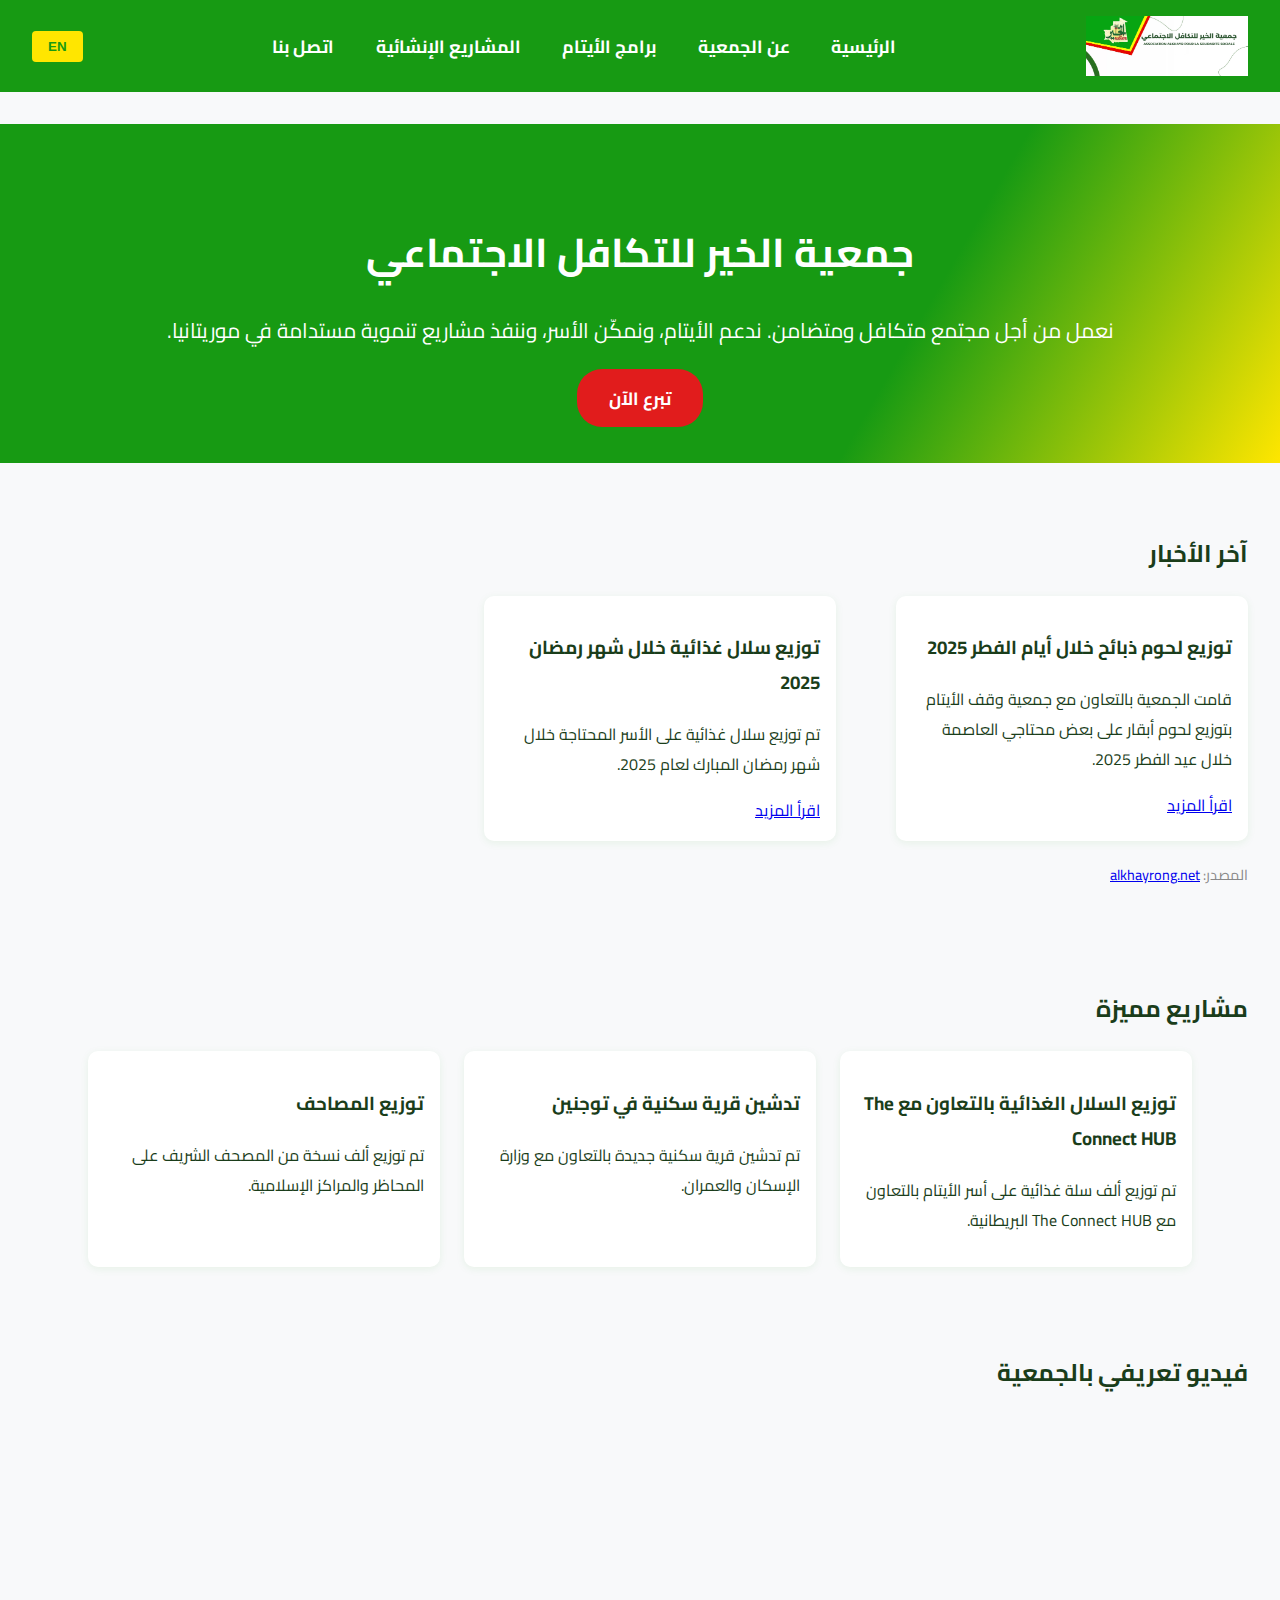
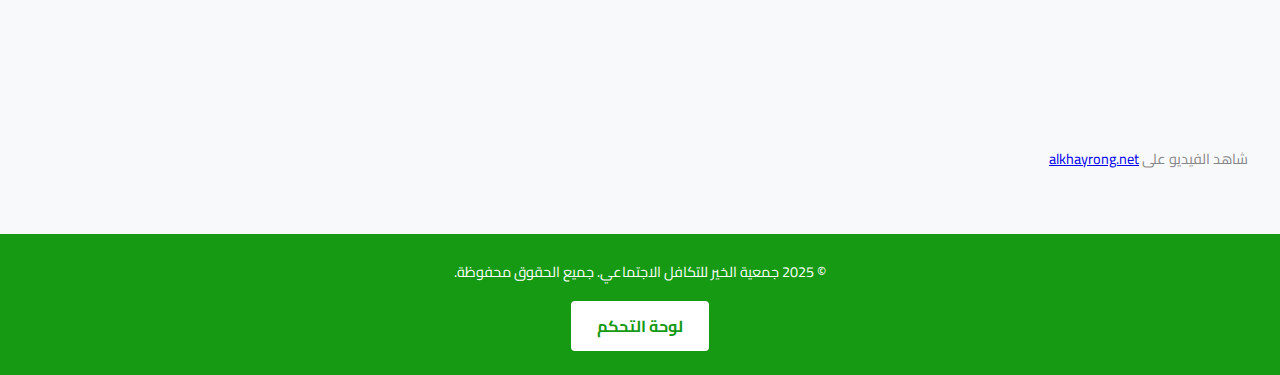
<file: index.html>
<!DOCTYPE html>
<html lang="ar" dir="rtl">
<head>
  <meta charset="UTF-8">
  <meta name="viewport" content="width=device-width, initial-scale=1.0">
  <title>جمعية الخير للتكافل الاجتماعي</title>
  <link rel="stylesheet" href="assets/css/style.css">
  <link href="https://fonts.googleapis.com/css2?family=Cairo:wght@400;700&display=swap" rel="stylesheet">
</head>
<body>
  <header>
    <nav class="navbar">
      <img src="الشعار.jpg" alt="شعار الجمعية" class="logo">
      <ul class="nav-links">
        <li><a href="index.html">الرئيسية</a></li>
        <li><a href="about.html">عن الجمعية</a></li>
        <li><a href="orphans.html">برامج الأيتام</a></li>
        <li><a href="projects.html">المشاريع الإنشائية</a></li>
        <li><a href="contact.html">اتصل بنا</a></li>
      </ul>
      <div class="nav-buttons">
        <button class="lang-switch" onclick="switchLang()">EN</button>
      </div>
    </nav>
  </header>
  <main>
    <section class="hero">
      <div class="hero-content">
        <h1>جمعية الخير للتكافل الاجتماعي</h1>
        <p>نعمل من أجل مجتمع متكافل ومتضامن. ندعم الأيتام، ونمكّن الأسر، وننفذ مشاريع تنموية مستدامة في موريتانيا.</p>
        <a href="#donate" class="cta-btn">تبرع الآن</a>
      </div>
    </section>
    <section class="news" id="news">
      <h2>آخر الأخبار</h2>
      <div class="news-list" id="newsList">
        <!-- News items will be loaded dynamically -->
      </div>
      <p style="font-size:0.9em; color:#888;">المصدر: <a href="https://alkhayrong.net/" target="_blank">alkhayrong.net</a></p>
    </section>
    <section class="projects" id="projects">
      <h2>مشاريع مميزة</h2>
      <div class="projects-list">
        <div>
          <h3>توزيع السلال الغذائية بالتعاون مع The Connect HUB</h3>
          <p>تم توزيع ألف سلة غذائية على أسر الأيتام بالتعاون مع The Connect HUB البريطانية.</p>
        </div>
        <div>
          <h3>تدشين قرية سكنية في توجنين</h3>
          <p>تم تدشين قرية سكنية جديدة بالتعاون مع وزارة الإسكان والعمران.</p>
        </div>
        <div>
          <h3>توزيع المصاحف</h3>
          <p>تم توزيع ألف نسخة من المصحف الشريف على المحاظر والمراكز الإسلامية.</p>
        </div>
      </div>
    </section>
    <section class="video" id="video">
      <h2>فيديو تعريفي بالجمعية</h2>
      <div class="video-container">
        <iframe width="560" height="315" src="https://www.youtube.com/embed/" title="فيديو تعريفي" frameborder="0" allowfullscreen></iframe>
      </div>
      <p style="font-size:0.9em; color:#888;">شاهد الفيديو على <a href="https://alkhayrong.net/" target="_blank">alkhayrong.net</a></p>
    </section>
  </main>
  <footer>
    <div class="footer-content">
      <p>© 2025 جمعية الخير للتكافل الاجتماعي. جميع الحقوق محفوظة.</p>
      <a href="admin/login.html" class="dashboard-btn">لوحة التحكم</a>
    </div>
  </footer>
  <script src="assets/js/main.js"></script>
  <script>
    // Load news from localStorage
    document.addEventListener('DOMContentLoaded', function() {
      const newsList = document.getElementById('newsList');
      const storedNews = localStorage.getItem('news');
      const news = storedNews ? JSON.parse(storedNews) : [];
      
      if (news.length > 0) {
        newsList.innerHTML = news.map(item => `
          <div class="news-item">
            ${item.image ? `<img src="${item.image}" alt="${item.title}" class="news-image">` : ''}
            <h3>${item.title}</h3>
            <p>${item.content}</p>
            <p class="news-date">${item.date}</p>
            <a href="https://alkhayrong.net/" target="_blank">اقرأ المزيد</a>
          </div>
        `).join('');
      } else {
        // Default news if no stored news
        newsList.innerHTML = `
          <div>
            <h3>توزيع لحوم ذبائح خلال أيام الفطر 2025</h3>
            <p>قامت الجمعية بالتعاون مع جمعية وقف الأيتام بتوزيع لحوم أبقار على بعض محتاجي العاصمة خلال عيد الفطر 2025.</p>
            <a href="https://alkhayrong.net/" target="_blank">اقرأ المزيد</a>
          </div>
          <div>
            <h3>توزيع سلال غذائية خلال شهر رمضان 2025</h3>
            <p>تم توزيع سلال غذائية على الأسر المحتاجة خلال شهر رمضان المبارك لعام 2025.</p>
            <a href="https://alkhayrong.net/" target="_blank">اقرأ المزيد</a>
          </div>
        `;
      }
    });
  </script>
</body>
</html>
</file>
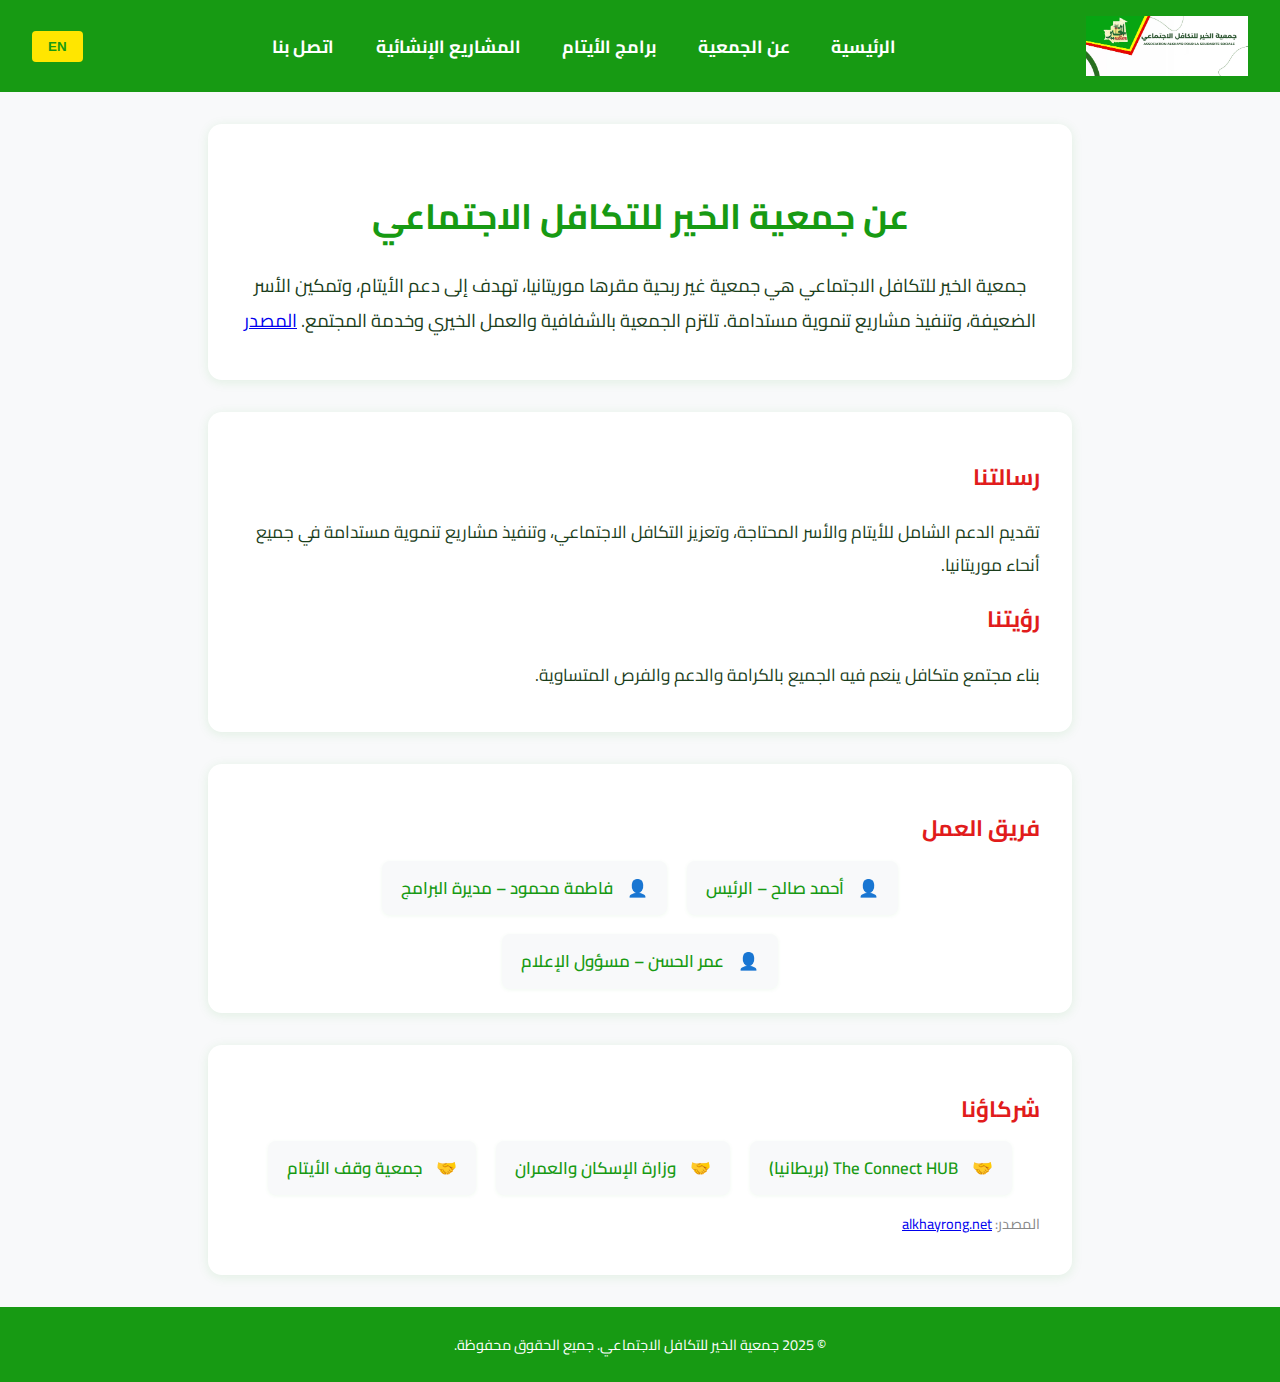
<file: about.html>
<!DOCTYPE html>
<html lang="ar" dir="rtl">
<head>
  <meta charset="UTF-8">
  <meta name="viewport" content="width=device-width, initial-scale=1.0">
  <title>عن الجمعية | جمعية الخير للتكافل الاجتماعي</title>
  <link rel="stylesheet" href="assets/css/style.css">
  <link href="https://fonts.googleapis.com/css2?family=Cairo:wght@400;700&display=swap" rel="stylesheet">
</head>
<body>
  <header>
    <nav class="navbar">
      <img src="الشعار.jpg" alt="شعار الجمعية" class="logo">
      <ul class="nav-links">
        <li><a href="index.html">الرئيسية</a></li>
        <li><a href="about.html">عن الجمعية</a></li>
        <li><a href="orphans.html">برامج الأيتام</a></li>
        <li><a href="projects.html">المشاريع الإنشائية</a></li>
        <li><a href="contact.html">اتصل بنا</a></li>
      </ul>
      <button class="lang-switch" onclick="switchLang()">EN</button>
    </nav>
  </header>
  <main>
    <section class="about-section">
      <h1>عن جمعية الخير للتكافل الاجتماعي</h1>
      <p>جمعية الخير للتكافل الاجتماعي هي جمعية غير ربحية مقرها موريتانيا، تهدف إلى دعم الأيتام، وتمكين الأسر الضعيفة، وتنفيذ مشاريع تنموية مستدامة. تلتزم الجمعية بالشفافية والعمل الخيري وخدمة المجتمع. <a href='https://alkhayrong.net/' target='_blank'>المصدر</a></p>
    </section>
    <section class="mission-vision">
      <h2>رسالتنا</h2>
      <p>تقديم الدعم الشامل للأيتام والأسر المحتاجة، وتعزيز التكافل الاجتماعي، وتنفيذ مشاريع تنموية مستدامة في جميع أنحاء موريتانيا.</p>
      <h2>رؤيتنا</h2>
      <p>بناء مجتمع متكافل ينعم فيه الجميع بالكرامة والدعم والفرص المتساوية.</p>
    </section>
    <section class="team">
      <h2>فريق العمل</h2>
      <ul>
        <li>أحمد صالح – الرئيس</li>
        <li>فاطمة محمود – مديرة البرامج</li>
        <li>عمر الحسن – مسؤول الإعلام</li>
      </ul>
    </section>
    <section class="partners">
      <h2>شركاؤنا</h2>
      <ul>
        <li>The Connect HUB (بريطانيا)</li>
        <li>وزارة الإسكان والعمران</li>
        <li>جمعية وقف الأيتام</li>
      </ul>
      <p style="font-size:0.9em; color:#888;">المصدر: <a href="https://alkhayrong.net/" target="_blank">alkhayrong.net</a></p>
    </section>
  </main>
  <footer>
    <div class="footer-content">
      <p>© 2025 جمعية الخير للتكافل الاجتماعي. جميع الحقوق محفوظة.</p>
    </div>
  </footer>
  <script src="assets/js/main.js"></script>
</body>
</html>
</file>
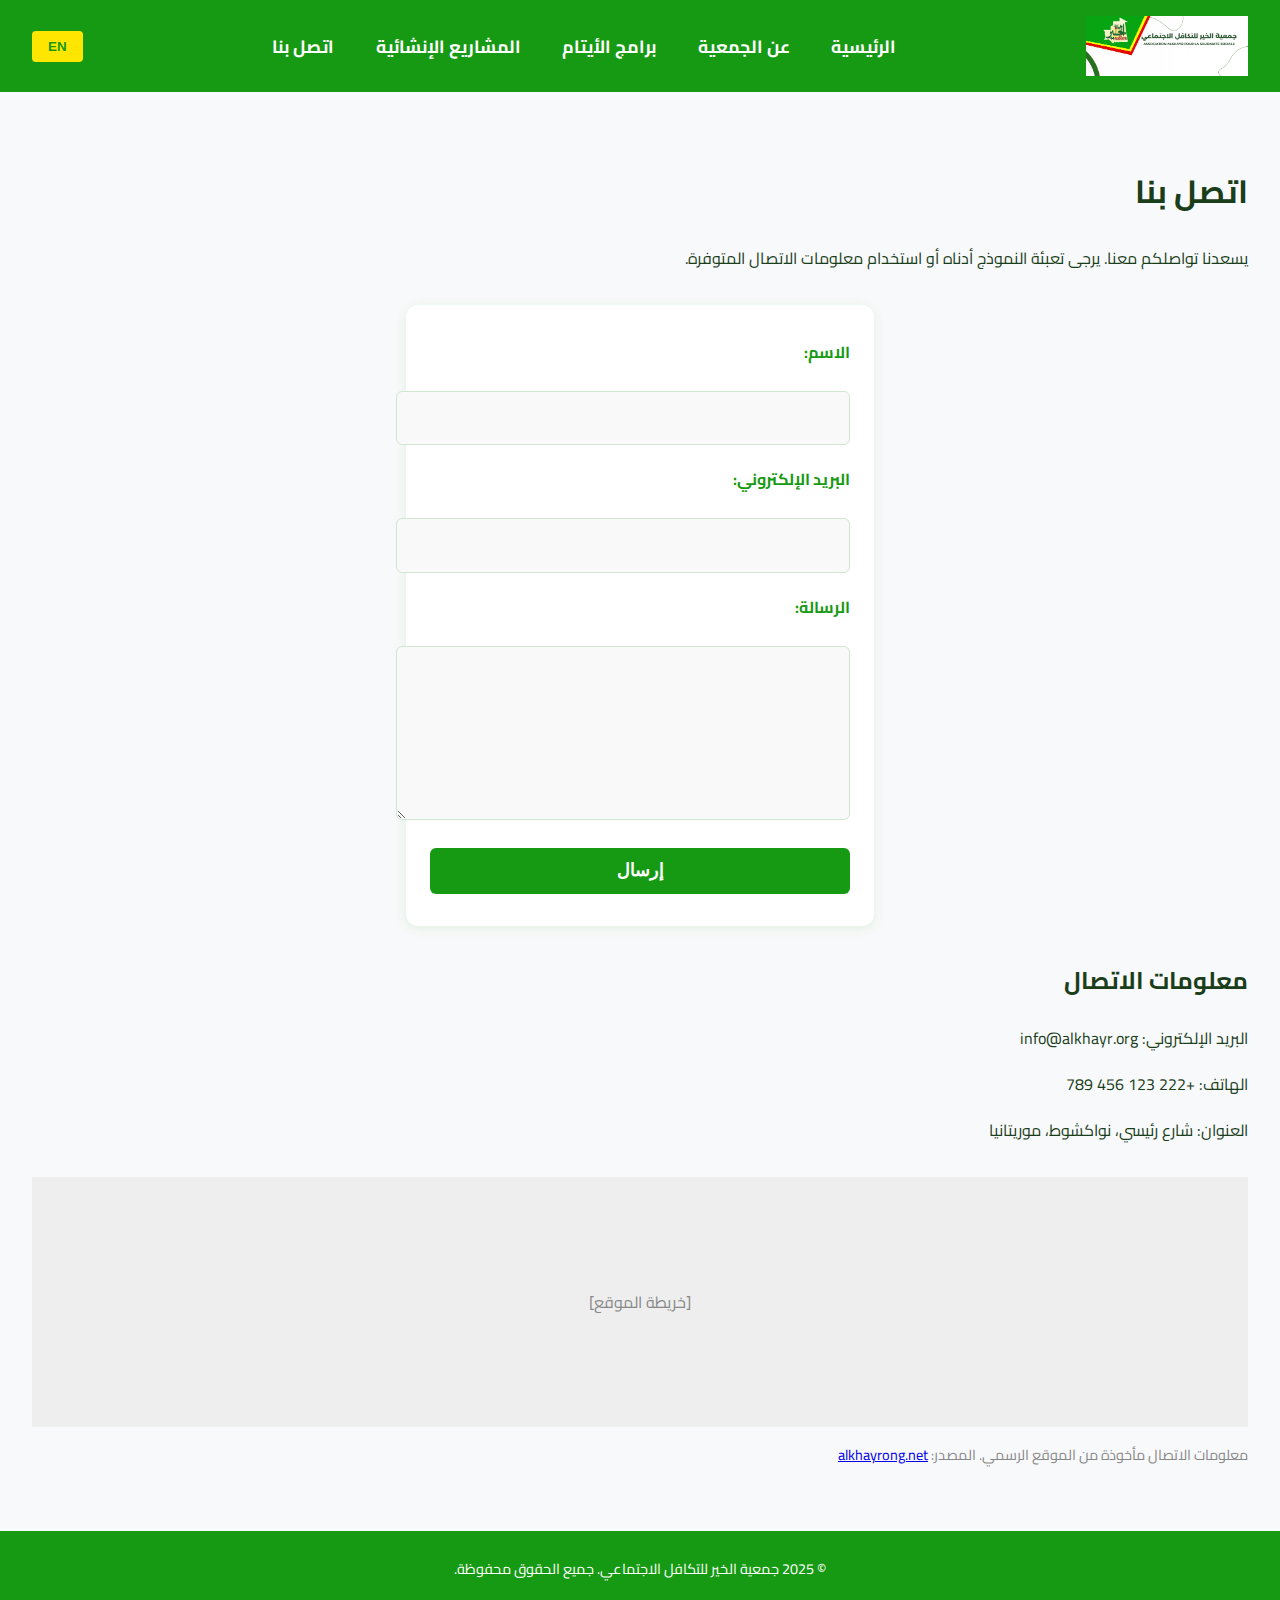
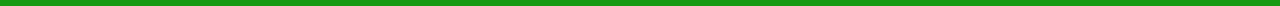
<file: contact.html>
<!DOCTYPE html>
<html lang="ar" dir="rtl">
<head>
  <meta charset="UTF-8">
  <meta name="viewport" content="width=device-width, initial-scale=1.0">
  <title>اتصل بنا | جمعية الخير للتكافل الاجتماعي</title>
  <link rel="stylesheet" href="assets/css/style.css">
  <link href="https://fonts.googleapis.com/css2?family=Cairo:wght@400;700&display=swap" rel="stylesheet">
</head>
<body>
  <header>
    <nav class="navbar">
      <img src="الشعار.jpg" alt="شعار الجمعية" class="logo">
      <ul class="nav-links">
        <li><a href="index.html">الرئيسية</a></li>
        <li><a href="about.html">عن الجمعية</a></li>
        <li><a href="orphans.html">برامج الأيتام</a></li>
        <li><a href="projects.html">المشاريع الإنشائية</a></li>
        <li><a href="contact.html">اتصل بنا</a></li>
      </ul>
      <button class="lang-switch" onclick="switchLang()">EN</button>
    </nav>
  </header>
  <main>
    <section class="contact-section">
      <h1>اتصل بنا</h1>
      <p>يسعدنا تواصلكم معنا. يرجى تعبئة النموذج أدناه أو استخدام معلومات الاتصال المتوفرة.</p>
      <form class="contact-form">
        <label for="name">الاسم:</label>
        <input type="text" id="name" name="name" required>
        <label for="email">البريد الإلكتروني:</label>
        <input type="email" id="email" name="email" required>
        <label for="message">الرسالة:</label>
        <textarea id="message" name="message" rows="5" required></textarea>
        <button type="submit">إرسال</button>
      </form>
      <div class="contact-info">
        <h2>معلومات الاتصال</h2>
        <p>البريد الإلكتروني: info@alkhayr.org</p>
        <p>الهاتف: +222 123 456 789</p>
        <p>العنوان: شارع رئيسي، نواكشوط، موريتانيا</p>
      </div>
      <div class="map-placeholder" style="margin-top:2rem; background:#eee; height:250px; display:flex; align-items:center; justify-content:center; color:#888;">
        [خريطة الموقع]
      </div>
      <p style="font-size:0.9em; color:#888;">معلومات الاتصال مأخوذة من الموقع الرسمي. المصدر: <a href="https://alkhayrong.net/" target="_blank">alkhayrong.net</a></p>
    </section>
  </main>
  <footer>
    <div class="footer-content">
      <p>© 2025 جمعية الخير للتكافل الاجتماعي. جميع الحقوق محفوظة.</p>
    </div>
  </footer>
  <script src="assets/js/main.js"></script>
</body>
</html>
</file>
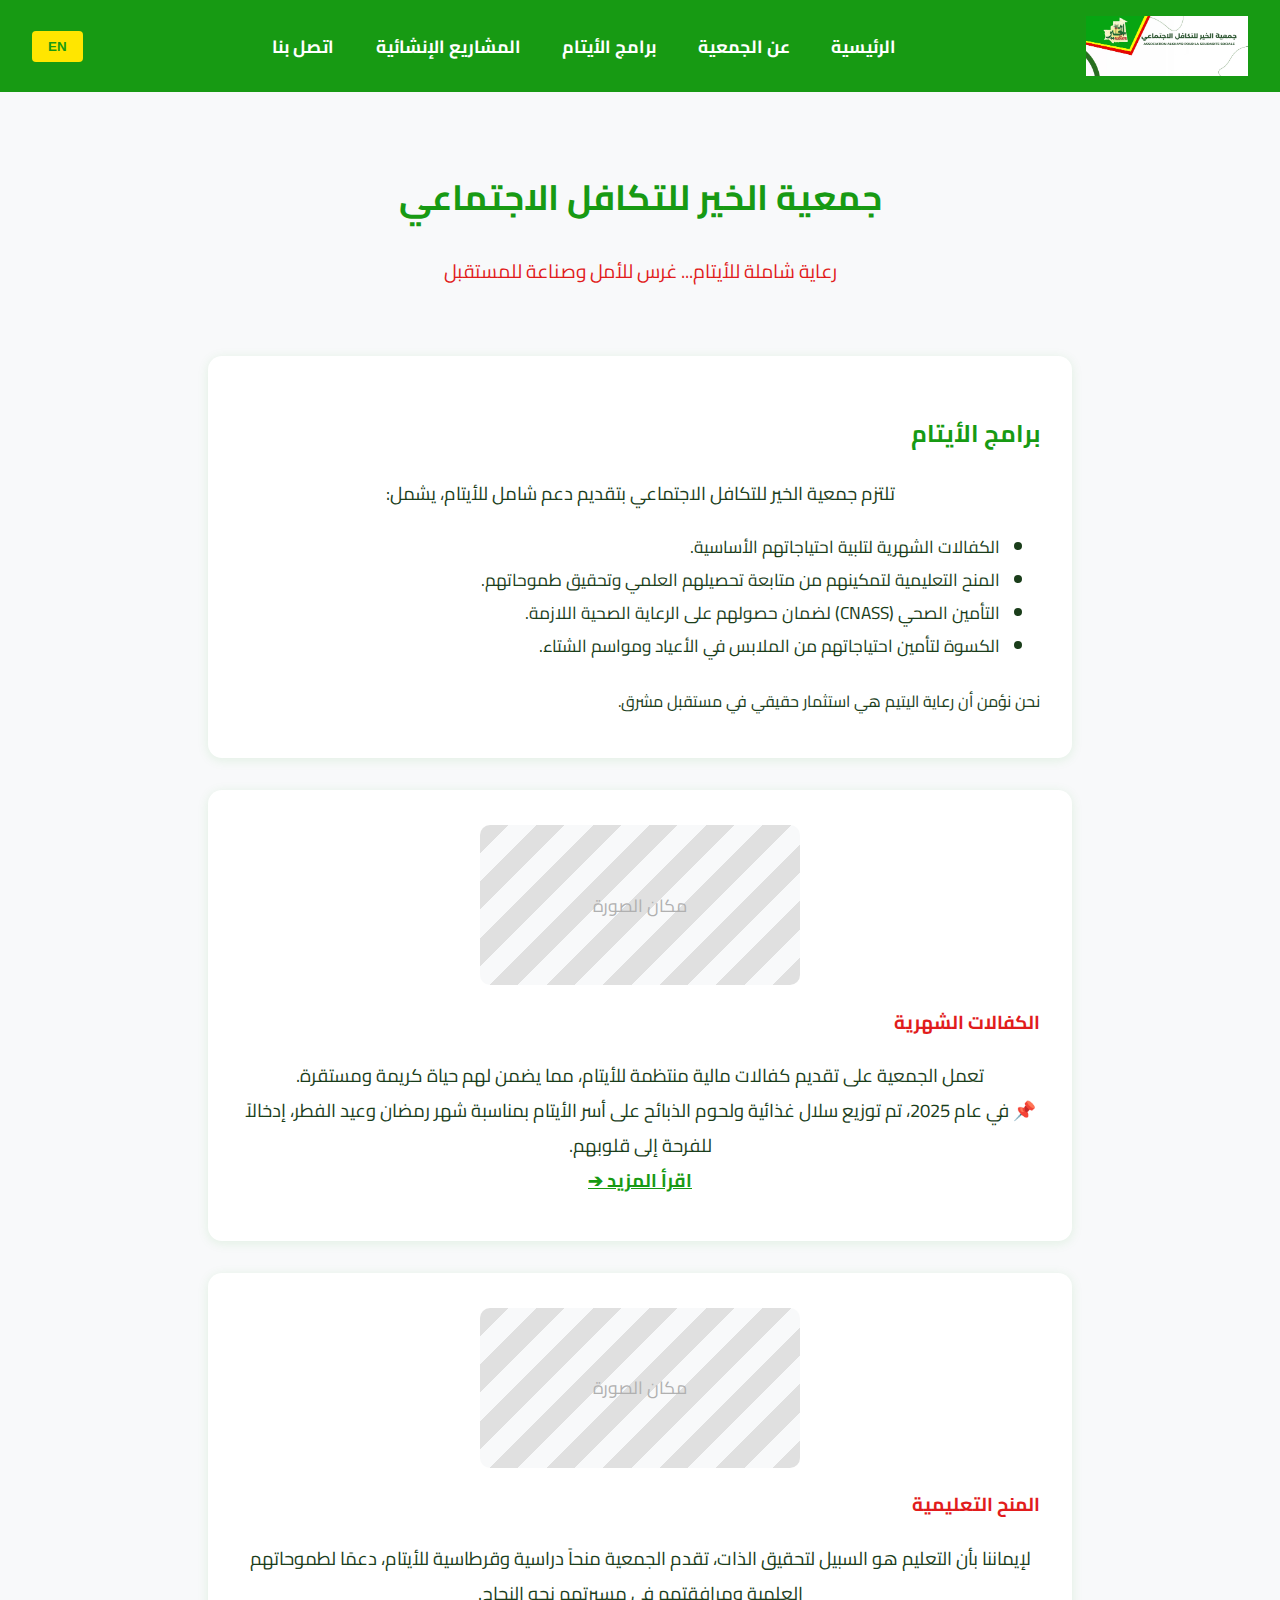
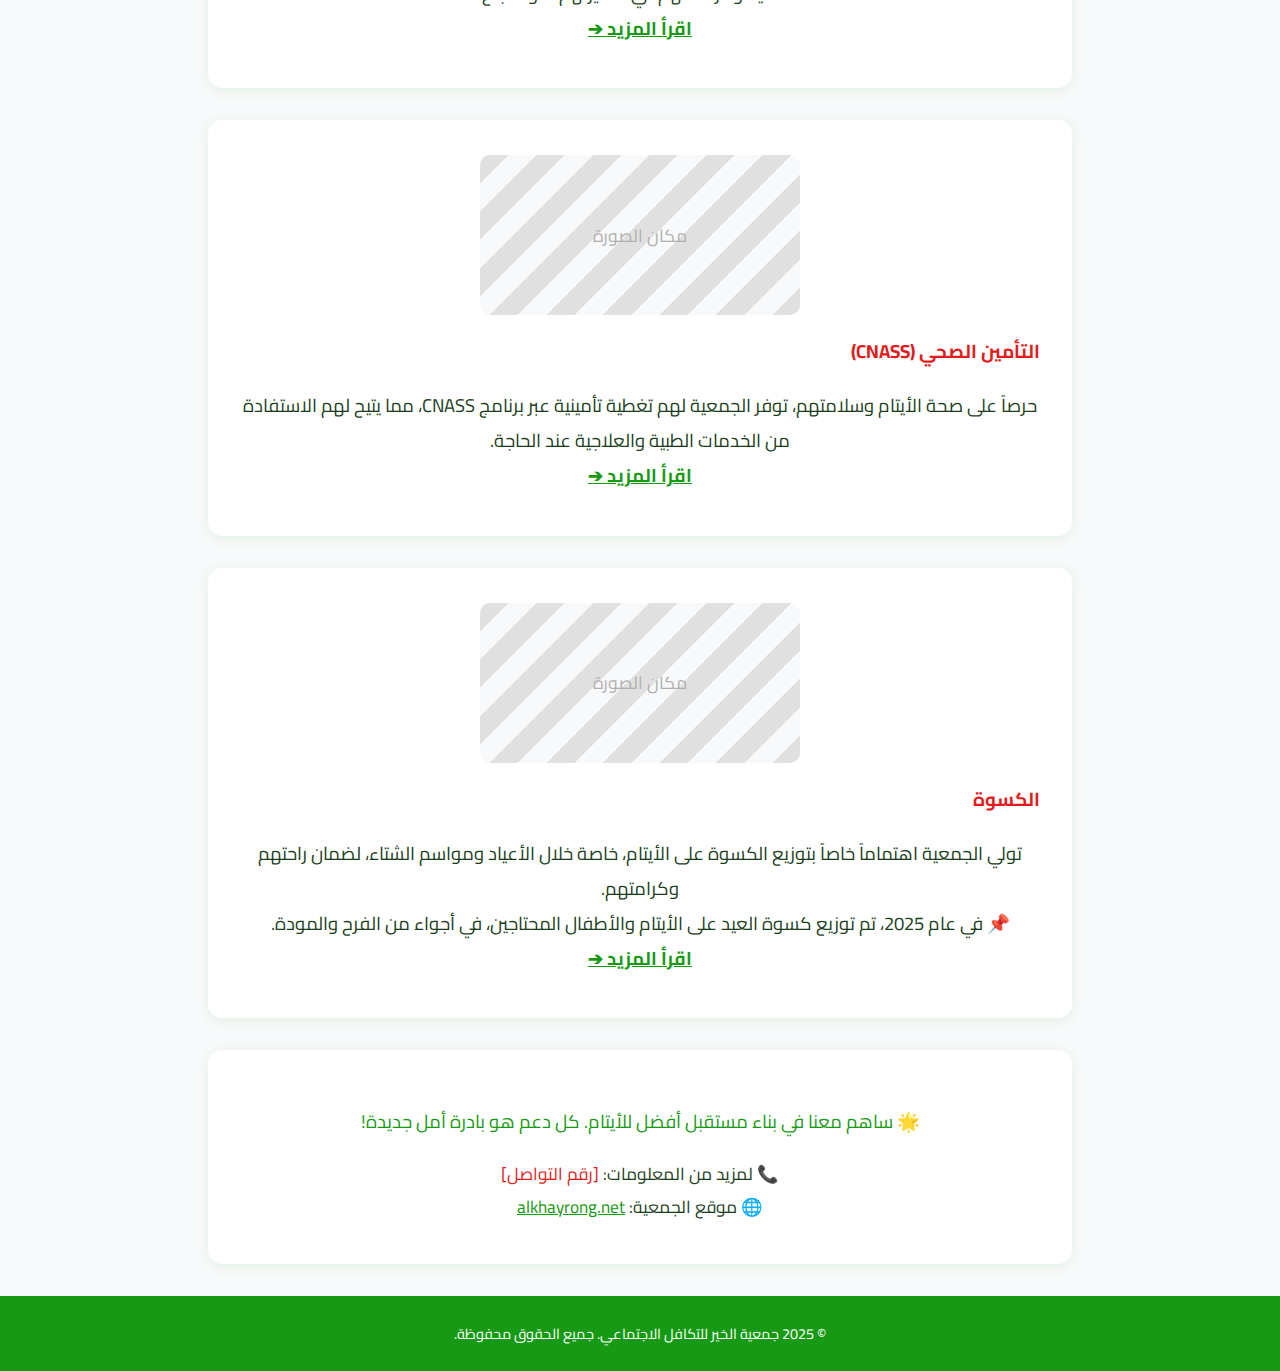
<file: orphans.html>
<!DOCTYPE html>
<html lang="ar" dir="rtl">
<head>
  <meta charset="UTF-8">
  <meta name="viewport" content="width=device-width, initial-scale=1.0">
  <title>برامج الأيتام | جمعية الخير للتكافل الاجتماعي</title>
  <link rel="stylesheet" href="assets/css/style.css">
  <link href="https://fonts.googleapis.com/css2?family=Cairo:wght@400;700&display=swap" rel="stylesheet">
</head>
<body>
  <header>
    <nav class="navbar">
      <img src="الشعار.jpg" alt="شعار الجمعية" class="logo">
      <ul class="nav-links">
        <li><a href="index.html">الرئيسية</a></li>
        <li><a href="about.html">عن الجمعية</a></li>
        <li><a href="orphans.html">برامج الأيتام</a></li>
        <li><a href="projects.html">المشاريع الإنشائية</a></li>
        <li><a href="contact.html">اتصل بنا</a></li>
      </ul>
      <button class="lang-switch" onclick="switchLang()">EN</button>
    </nav>
  </header>
  <main>
    <section class="orphans-hero" style="text-align:center; margin-bottom:2rem;">
      <h1 style="color:#179a13; font-size:2.2rem;">جمعية الخير للتكافل الاجتماعي</h1>
      <p style="font-size:1.2rem; color:#e11c1c;">رعاية شاملة للأيتام... غرس للأمل وصناعة للمستقبل</p>
    </section>

    <section class="orphans-programs about-section">
      <h2 style="color:#179a13;">برامج الأيتام</h2>
      <p>
        تلتزم جمعية الخير للتكافل الاجتماعي بتقديم دعم شامل للأيتام، يشمل:
        <ul style="margin:1rem 0 1.5rem 0; font-size:1.08rem;">
          <li>الكفالات الشهرية لتلبية احتياجاتهم الأساسية.</li>
          <li>المنح التعليمية لتمكينهم من متابعة تحصيلهم العلمي وتحقيق طموحاتهم.</li>
          <li>التأمين الصحي (CNASS) لضمان حصولهم على الرعاية الصحية اللازمة.</li>
          <li>الكسوة لتأمين احتياجاتهم من الملابس في الأعياد ومواسم الشتاء.</li>
        </ul>
        نحن نؤمن أن رعاية اليتيم هي استثمار حقيقي في مستقبل مشرق.
      </p>
    </section>

    <section class="about-section">
      <div class="orphans-img-placeholder"><!-- صورة الكفالات الشهرية --></div>
      <h3 style="color:#e11c1c;">الكفالات الشهرية</h3>
      <p>
        تعمل الجمعية على تقديم كفالات مالية منتظمة للأيتام، مما يضمن لهم حياة كريمة ومستقرة.<br>
        📌 في عام 2025، تم توزيع سلال غذائية ولحوم الذبائح على أسر الأيتام بمناسبة شهر رمضان وعيد الفطر، إدخالاً للفرحة إلى قلوبهم.<br>
        <a href="#" style="color:#179a13; font-weight:bold;">اقرأ المزيد ➔</a>
      </p>
    </section>

    <section class="about-section">
      <div class="orphans-img-placeholder"><!-- صورة المنح التعليمية --></div>
      <h3 style="color:#e11c1c;">المنح التعليمية</h3>
      <p>
        لإيماننا بأن التعليم هو السبيل لتحقيق الذات، تقدم الجمعية منحاً دراسية وقرطاسية للأيتام، دعمًا لطموحاتهم العلمية ومرافقتهم في مسيرتهم نحو النجاح.<br>
        <a href="#" style="color:#179a13; font-weight:bold;">اقرأ المزيد ➔</a>
      </p>
    </section>

    <section class="about-section">
      <div class="orphans-img-placeholder"><!-- صورة التأمين الصحي --></div>
      <h3 style="color:#e11c1c;">التأمين الصحي (CNASS)</h3>
      <p>
        حرصاً على صحة الأيتام وسلامتهم، توفر الجمعية لهم تغطية تأمينية عبر برنامج CNASS، مما يتيح لهم الاستفادة من الخدمات الطبية والعلاجية عند الحاجة.<br>
        <a href="#" style="color:#179a13; font-weight:bold;">اقرأ المزيد ➔</a>
      </p>
    </section>

    <section class="about-section">
      <div class="orphans-img-placeholder"><!-- صورة الكسوة --></div>
      <h3 style="color:#e11c1c;">الكسوة</h3>
      <p>
        تولي الجمعية اهتماماً خاصاً بتوزيع الكسوة على الأيتام، خاصة خلال الأعياد ومواسم الشتاء، لضمان راحتهم وكرامتهم.<br>
        📌 في عام 2025، تم توزيع كسوة العيد على الأيتام والأطفال المحتاجين، في أجواء من الفرح والمودة.<br>
        <a href="#" style="color:#179a13; font-weight:bold;">اقرأ المزيد ➔</a>
      </p>
    </section>

    <section class="about-section" style="text-align:center;">
      <p style="font-size:1.15rem; color:#179a13;">
        🌟 ساهم معنا في بناء مستقبل أفضل للأيتام. كل دعم هو بادرة أمل جديدة!
      </p>
      <p style="font-size:1.08rem;">
        📞 لمزيد من المعلومات: <span style="color:#e11c1c;">[رقم التواصل]</span><br>
        🌐 موقع الجمعية: <a href="https://alkhayrong.net/" target="_blank" style="color:#179a13;">alkhayrong.net</a>
      </p>
    </section>
  </main>
  <footer>
    <div class="footer-content">
      <p>© 2025 جمعية الخير للتكافل الاجتماعي. جميع الحقوق محفوظة.</p>
    </div>
  </footer>
  <script src="assets/js/main.js"></script>
</body>
</html>
</file>
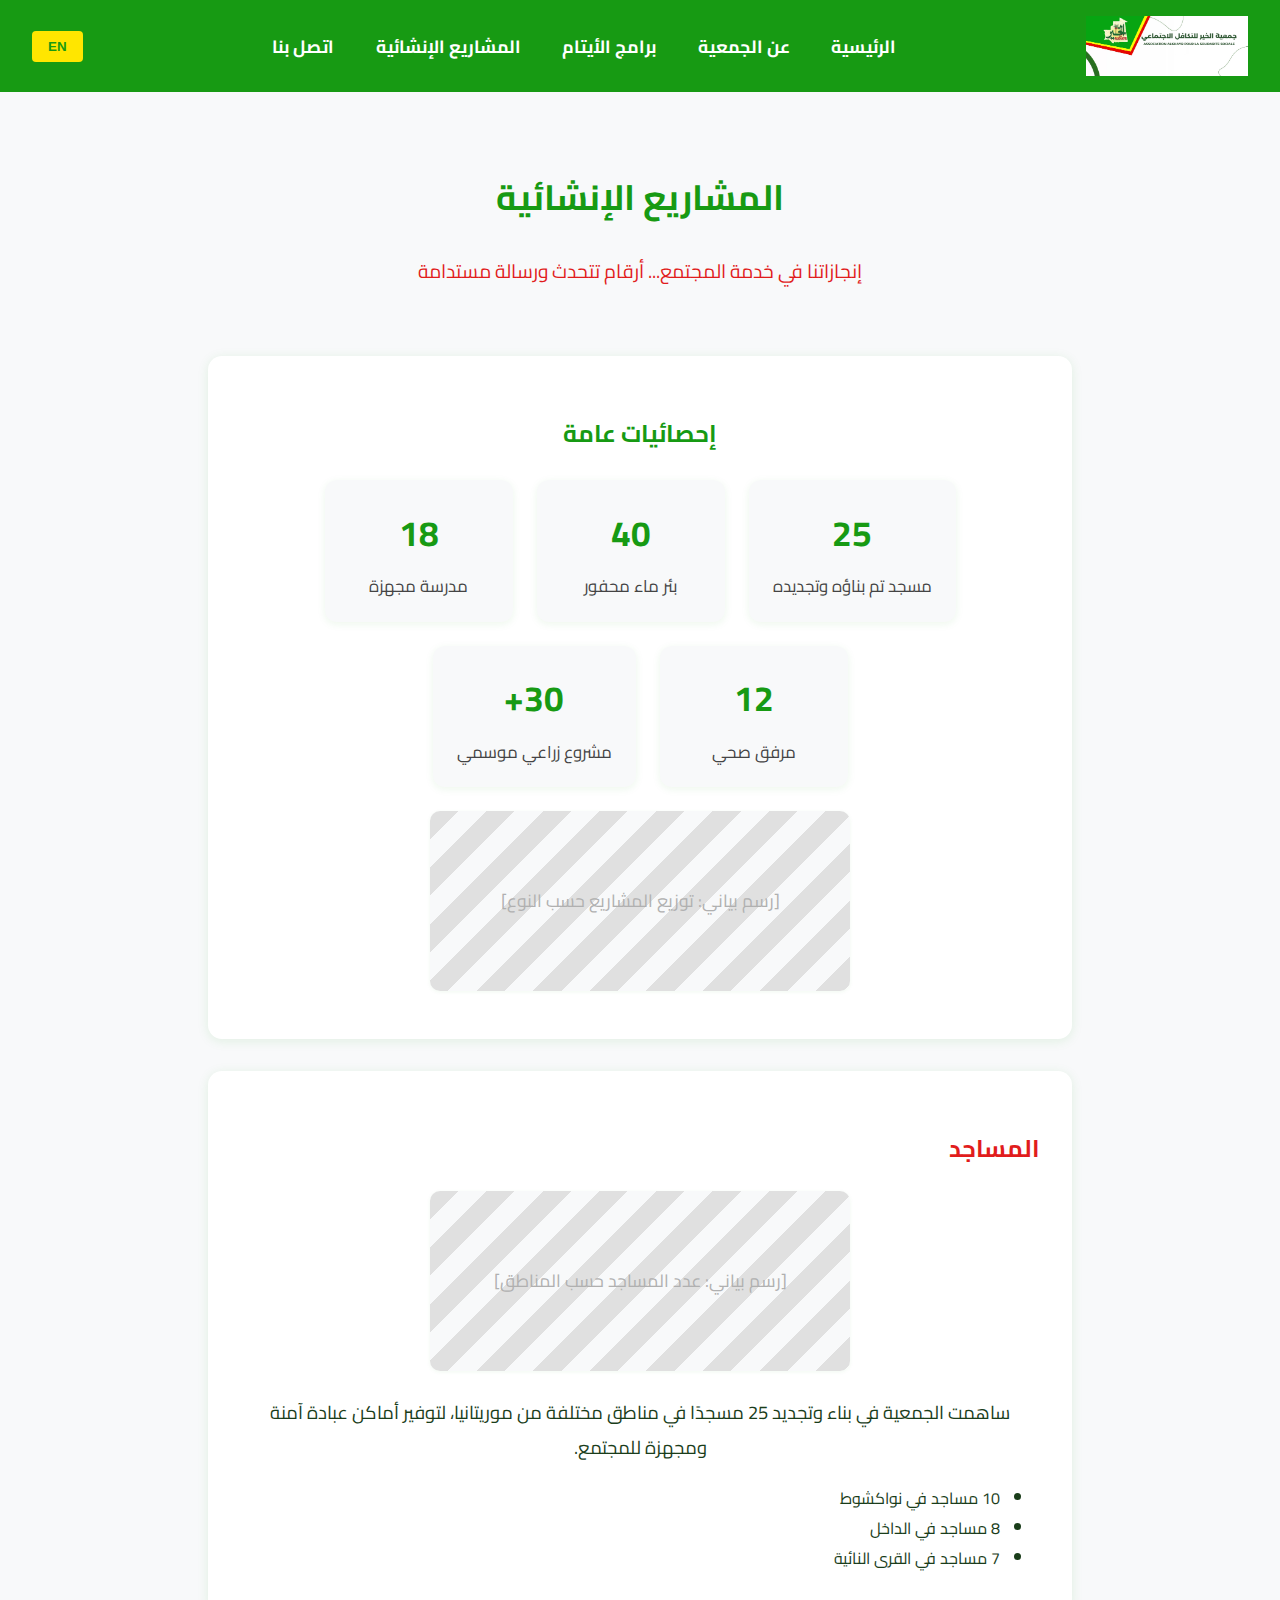
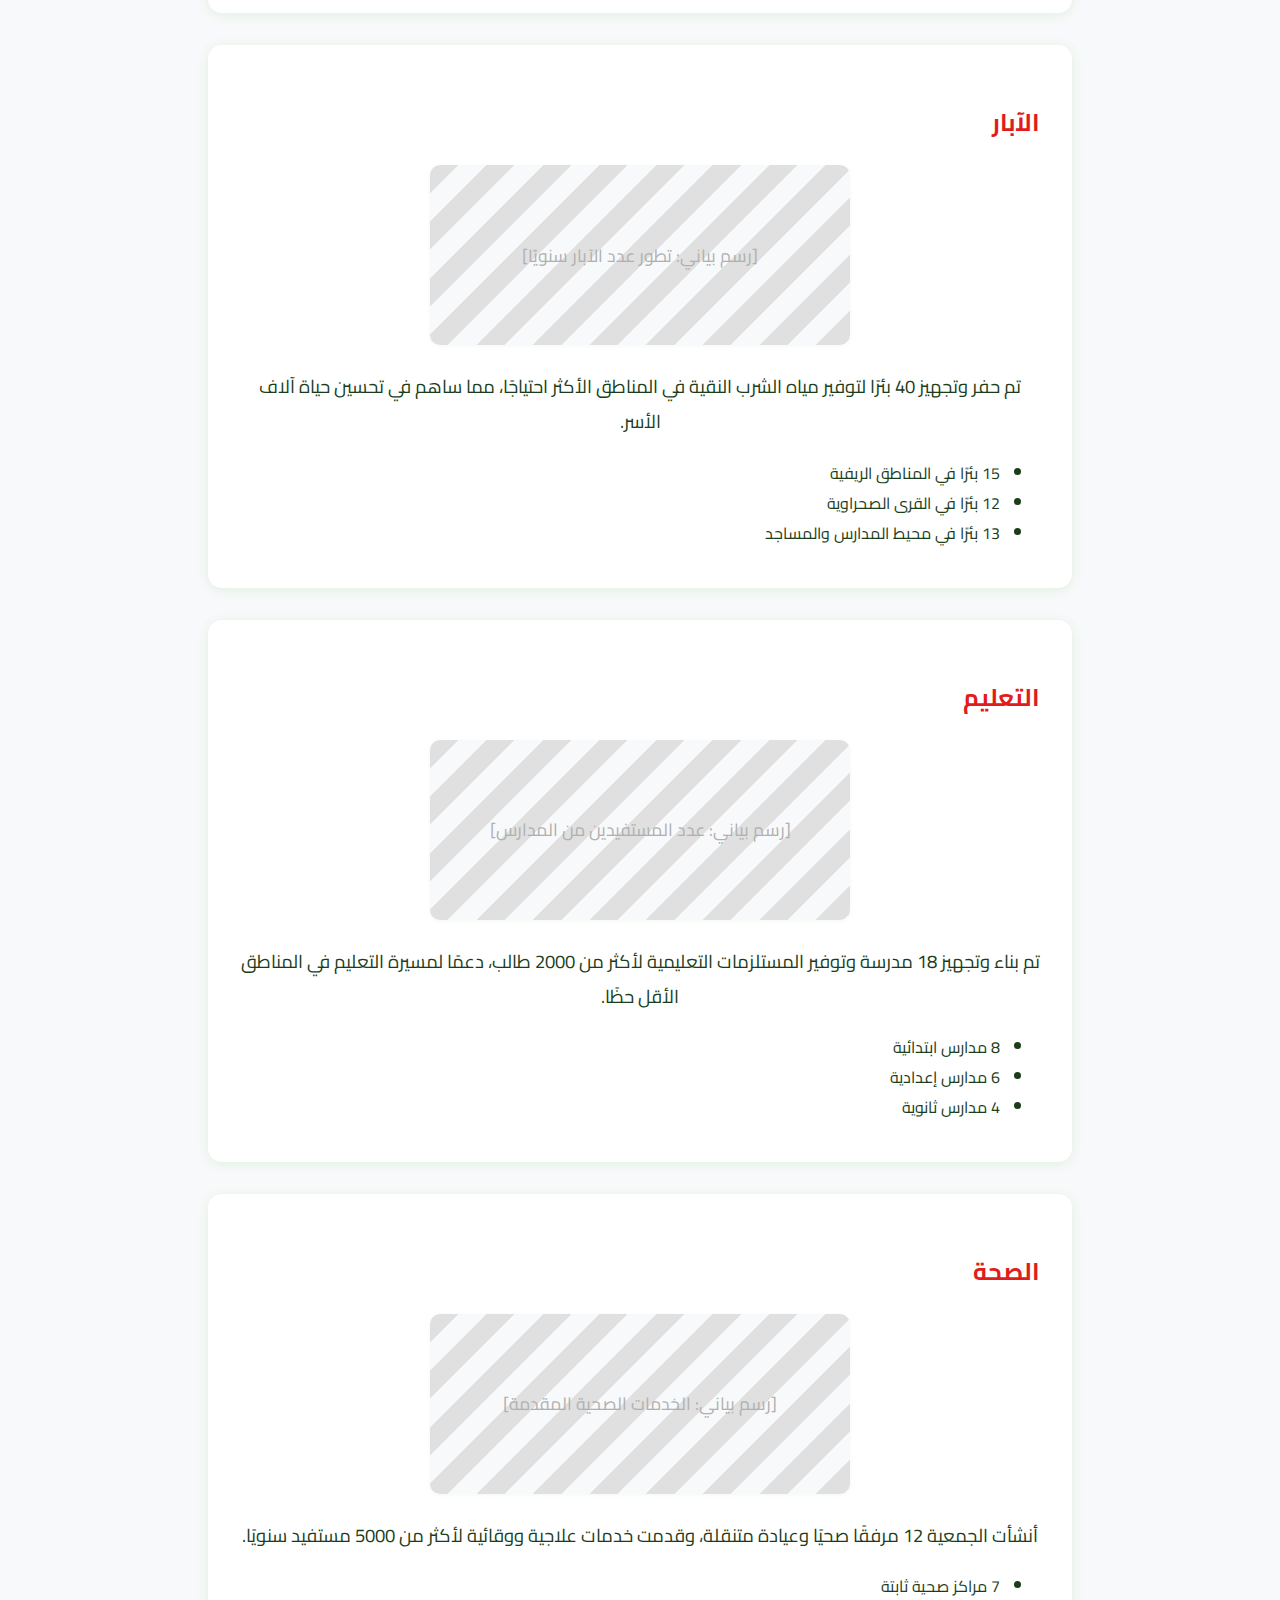
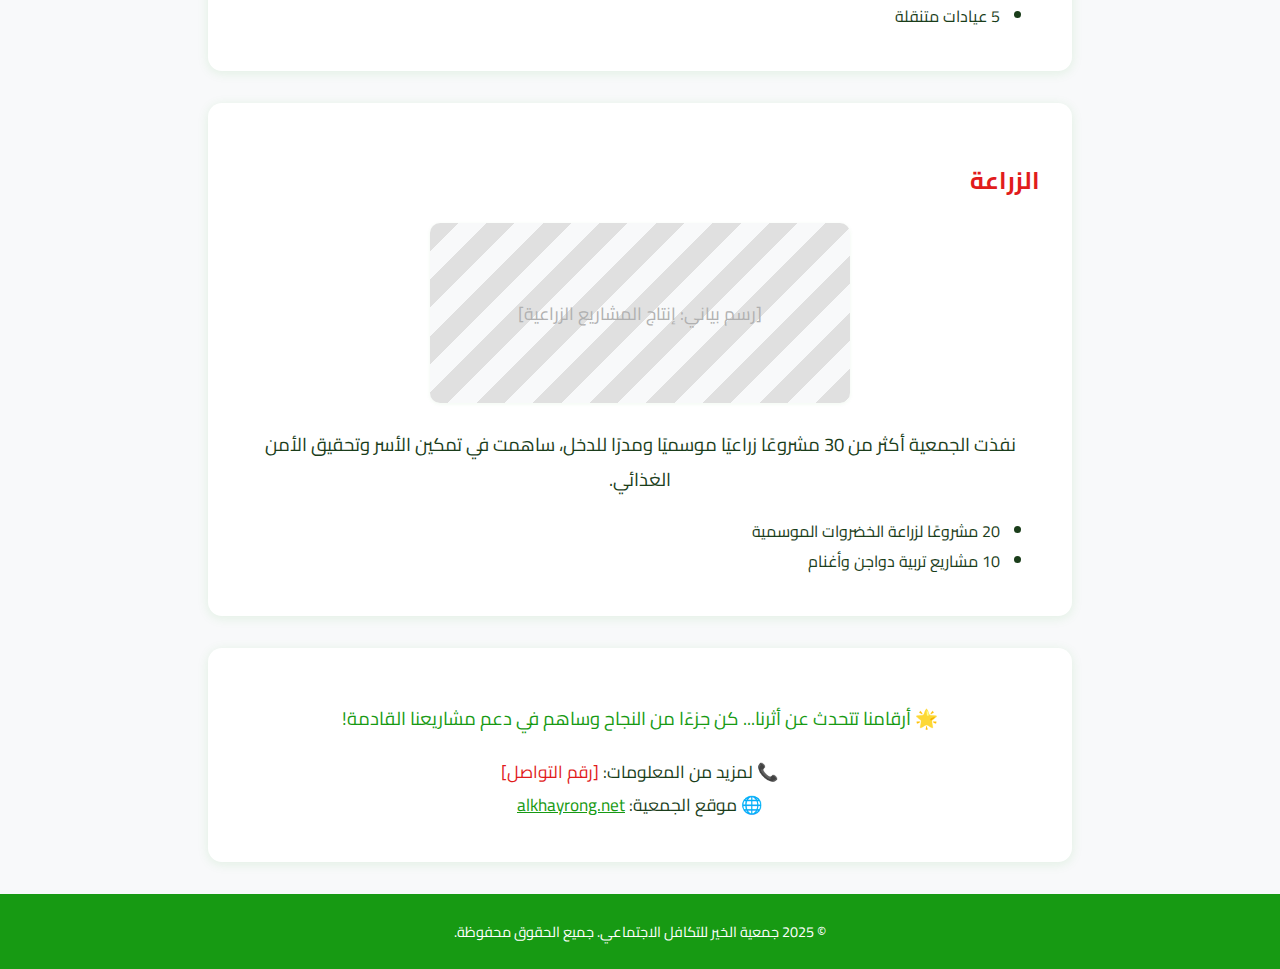
<file: projects.html>
<!DOCTYPE html>
<html lang="ar" dir="rtl">
<head>
  <meta charset="UTF-8">
  <meta name="viewport" content="width=device-width, initial-scale=1.0">
  <title>المشاريع الإنشائية | جمعية الخير للتكافل الاجتماعي</title>
  <link rel="stylesheet" href="assets/css/style.css">
  <link href="https://fonts.googleapis.com/css2?family=Cairo:wght@400;700&display=swap" rel="stylesheet">
</head>
<body>
  <header>
    <nav class="navbar">
      <img src="الشعار.jpg" alt="شعار الجمعية" class="logo">
      <ul class="nav-links">
        <li><a href="index.html">الرئيسية</a></li>
        <li><a href="about.html">عن الجمعية</a></li>
        <li><a href="orphans.html">برامج الأيتام</a></li>
        <li><a href="projects.html">المشاريع الإنشائية</a></li>
        <li><a href="contact.html">اتصل بنا</a></li>
      </ul>
      <button class="lang-switch" onclick="switchLang()">EN</button>
    </nav>
  </header>
  <main>
    <section class="projects-hero" style="text-align:center; margin-bottom:2rem;">
      <h1 style="color:#179a13; font-size:2.2rem;">المشاريع الإنشائية</h1>
      <p style="font-size:1.2rem; color:#e11c1c;">إنجازاتنا في خدمة المجتمع... أرقام تتحدث ورسالة مستدامة</p>
    </section>

    <section class="projects-stats about-section" style="margin-bottom:2rem;">
      <h2 style="color:#179a13; text-align:center;">إحصائيات عامة</h2>
      <div style="display:flex; flex-wrap:wrap; gap:1.5rem; justify-content:center; margin:1.5rem 0;">
        <div class="project-stat-card">
          <div class="stat-number">25</div>
          <div class="stat-label">مسجد تم بناؤه وتجديده</div>
        </div>
        <div class="project-stat-card">
          <div class="stat-number">40</div>
          <div class="stat-label">بئر ماء محفور</div>
        </div>
        <div class="project-stat-card">
          <div class="stat-number">18</div>
          <div class="stat-label">مدرسة مجهزة</div>
        </div>
        <div class="project-stat-card">
          <div class="stat-number">12</div>
          <div class="stat-label">مرفق صحي</div>
        </div>
        <div class="project-stat-card">
          <div class="stat-number">30+</div>
          <div class="stat-label">مشروع زراعي موسمي</div>
        </div>
      </div>
      <div class="projects-graph-placeholder">[رسم بياني: توزيع المشاريع حسب النوع]</div>
    </section>

    <section class="about-section">
      <h2 style="color:#e11c1c;">المساجد</h2>
      <div class="projects-graph-placeholder">[رسم بياني: عدد المساجد حسب المناطق]</div>
      <p>ساهمت الجمعية في بناء وتجديد 25 مسجدًا في مناطق مختلفة من موريتانيا، لتوفير أماكن عبادة آمنة ومجهزة للمجتمع.</p>
      <ul>
        <li>10 مساجد في نواكشوط</li>
        <li>8 مساجد في الداخل</li>
        <li>7 مساجد في القرى النائية</li>
      </ul>
    </section>

    <section class="about-section">
      <h2 style="color:#e11c1c;">الآبار</h2>
      <div class="projects-graph-placeholder">[رسم بياني: تطور عدد الآبار سنويًا]</div>
      <p>تم حفر وتجهيز 40 بئرًا لتوفير مياه الشرب النقية في المناطق الأكثر احتياجًا، مما ساهم في تحسين حياة آلاف الأسر.</p>
      <ul>
        <li>15 بئرًا في المناطق الريفية</li>
        <li>12 بئرًا في القرى الصحراوية</li>
        <li>13 بئرًا في محيط المدارس والمساجد</li>
      </ul>
    </section>

    <section class="about-section">
      <h2 style="color:#e11c1c;">التعليم</h2>
      <div class="projects-graph-placeholder">[رسم بياني: عدد المستفيدين من المدارس]</div>
      <p>تم بناء وتجهيز 18 مدرسة وتوفير المستلزمات التعليمية لأكثر من 2000 طالب، دعمًا لمسيرة التعليم في المناطق الأقل حظًا.</p>
      <ul>
        <li>8 مدارس ابتدائية</li>
        <li>6 مدارس إعدادية</li>
        <li>4 مدارس ثانوية</li>
      </ul>
    </section>

    <section class="about-section">
      <h2 style="color:#e11c1c;">الصحة</h2>
      <div class="projects-graph-placeholder">[رسم بياني: الخدمات الصحية المقدمة]</div>
      <p>أنشأت الجمعية 12 مرفقًا صحيًا وعيادة متنقلة، وقدمت خدمات علاجية ووقائية لأكثر من 5000 مستفيد سنويًا.</p>
      <ul>
        <li>7 مراكز صحية ثابتة</li>
        <li>5 عيادات متنقلة</li>
      </ul>
    </section>

    <section class="about-section">
      <h2 style="color:#e11c1c;">الزراعة</h2>
      <div class="projects-graph-placeholder">[رسم بياني: إنتاج المشاريع الزراعية]</div>
      <p>نفذت الجمعية أكثر من 30 مشروعًا زراعيًا موسميًا ومدرًا للدخل، ساهمت في تمكين الأسر وتحقيق الأمن الغذائي.</p>
      <ul>
        <li>20 مشروعًا لزراعة الخضروات الموسمية</li>
        <li>10 مشاريع تربية دواجن وأغنام</li>
      </ul>
    </section>

    <section class="about-section" style="text-align:center;">
      <p style="font-size:1.15rem; color:#179a13;">
        🌟 أرقامنا تتحدث عن أثرنا... كن جزءًا من النجاح وساهم في دعم مشاريعنا القادمة!
      </p>
      <p style="font-size:1.08rem;">
        📞 لمزيد من المعلومات: <span style="color:#e11c1c;">[رقم التواصل]</span><br>
        🌐 موقع الجمعية: <a href="https://alkhayrong.net/" target="_blank" style="color:#179a13;">alkhayrong.net</a>
      </p>
    </section>
  </main>
  <footer>
    <div class="footer-content">
      <p>© 2025 جمعية الخير للتكافل الاجتماعي. جميع الحقوق محفوظة.</p>
    </div>
  </footer>
  <script src="assets/js/main.js"></script>
</body>
</html>
</file>
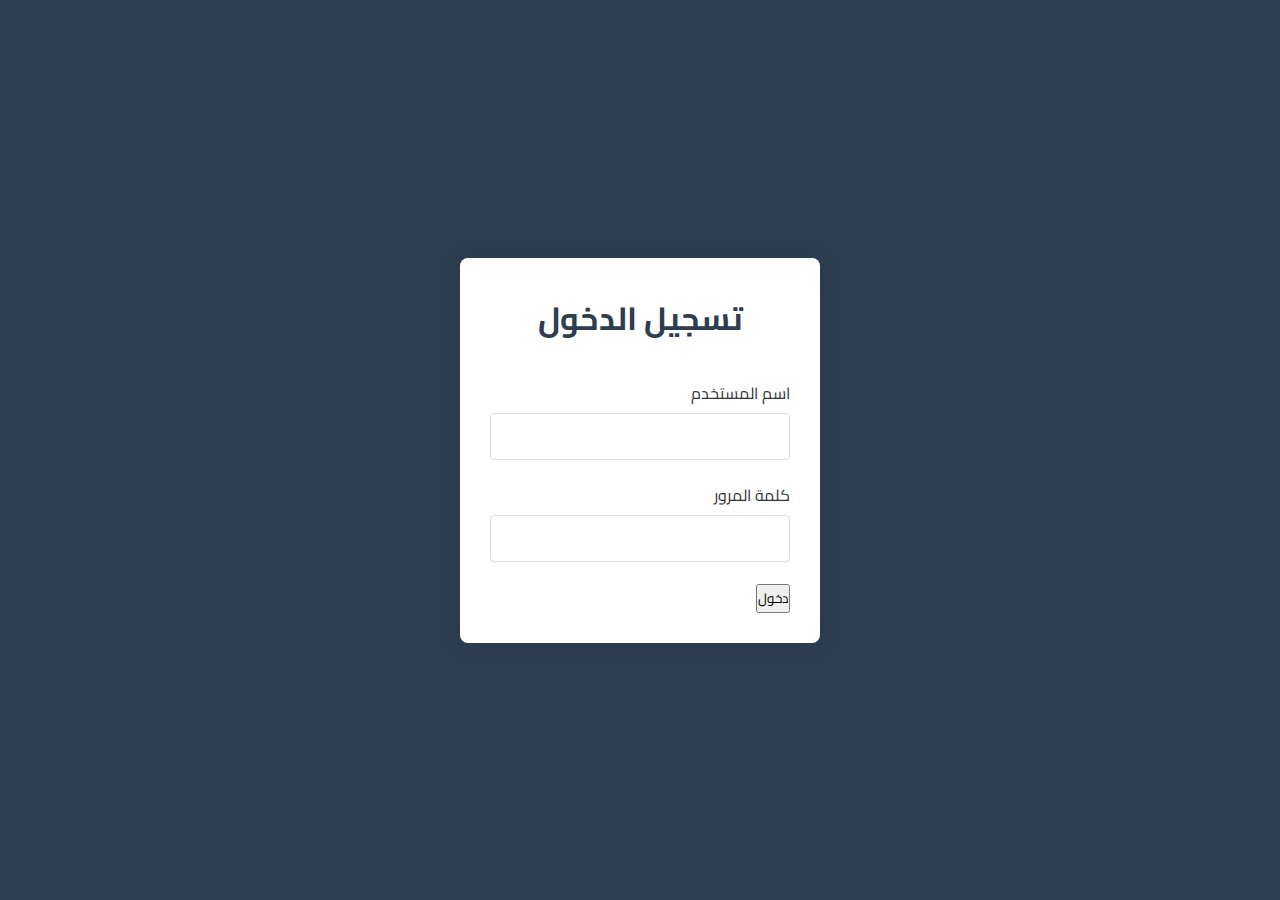
<file: admin/dashboard.html>
<!DOCTYPE html>
<html lang="ar" dir="rtl">
<head>
    <meta charset="UTF-8">
    <meta name="viewport" content="width=device-width, initial-scale=1.0">
    <title>لوحة التحكم</title>
    <link rel="stylesheet" href="../assets/css/admin.css">
    <link href="https://fonts.googleapis.com/css2?family=Cairo:wght@400;700&display=swap" rel="stylesheet">
</head>
<body>
    <div class="admin-container">
        <nav class="admin-sidebar">
            <div class="sidebar-header">
                <img src="../الشعار.jpg" alt="شعار الجمعية" class="admin-logo">
                <h2>لوحة التحكم</h2>
            </div>
            <ul class="sidebar-menu">
                <li><a href="#news" class="active">إدارة الأخبار</a></li>
               
            </ul>
            <div class="sidebar-footer">
                <a href="login.html" class="logout-btn">تسجيل الخروج</a>
            </div>
        </nav>
        
        <main class="admin-content">
            <div class="content-header">
                <h1>إدارة الأخبار</h1>
                <button class="add-btn" id="addNewsBtn">إضافة خبر جديد</button>
            </div>
            
            <div class="content-body">
                <div class="news-list">
                    <!-- News items will be dynamically loaded here -->
                </div>
            </div>
        </main>
    </div>

    <!-- Add News Modal -->
    <div id="addNewsModal" class="modal">
        <div class="modal-content">
            <span class="close">&times;</span>
            <h2>إضافة خبر جديد</h2>
            <form id="addNewsForm">
                <div class="form-group">
                    <label for="newsTitle">عنوان الخبر</label>
                    <input type="text" id="newsTitle" name="title" required>
                </div>
                <div class="form-group">
                    <label for="newsContent">محتوى الخبر</label>
                    <textarea id="newsContent" name="content" required></textarea>
                </div>
                <div class="form-group">
                    <label for="newsImage">صورة الخبر</label>
                    <input type="file" id="newsImage" name="image" accept="image/*">
                </div>
                <button type="submit" class="save-btn">حفظ</button>
            </form>
        </div>
    </div>

    <script src="../assets/js/admin.js"></script>
</body>
</html>
</file>
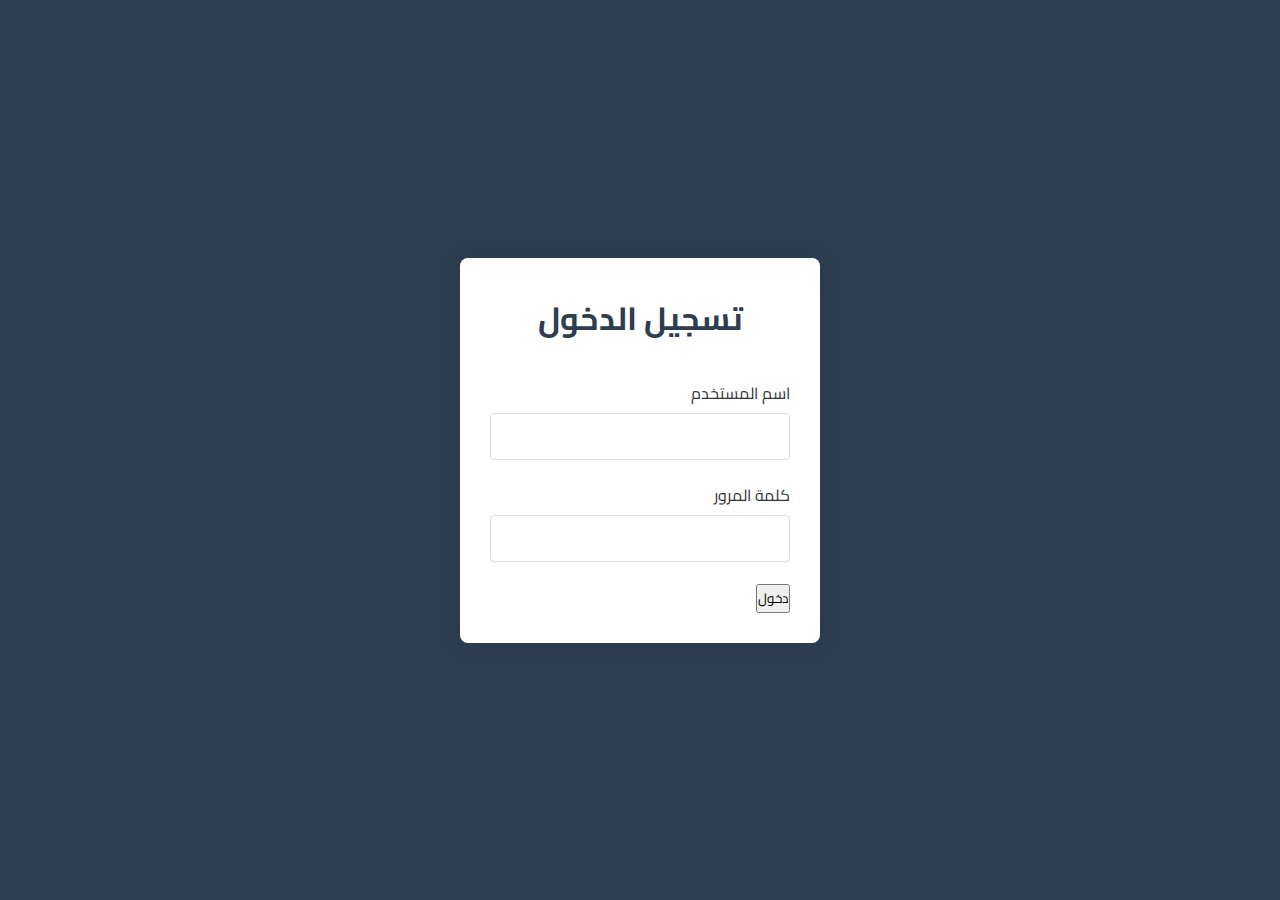
<file: admin/login.html>
<!DOCTYPE html>
<html lang="ar" dir="rtl">
<head>
    <meta charset="UTF-8">
    <meta name="viewport" content="width=device-width, initial-scale=1.0">
    <title>لوحة التحكم - تسجيل الدخول</title>
    <link rel="stylesheet" href="../assets/css/admin.css">
    <link href="https://fonts.googleapis.com/css2?family=Cairo:wght@400;700&display=swap" rel="stylesheet">
</head>
<body class="login-page">
    <div class="login-container">
        <div class="login-box">
            <h1>تسجيل الدخول</h1>
            <form id="loginForm">
                <div class="form-group">
                    <label for="username">اسم المستخدم</label>
                    <input type="text" id="username" name="username" required>
                </div>
                <div class="form-group">
                    <label for="password">كلمة المرور</label>
                    <input type="password" id="password" name="password" required>
                </div>
                <button type="submit" class="login-btn">دخول</button>
            </form>
        </div>
    </div>
    <script src="../assets/js/admin.js"></script>
</body>
</html>
</file>
<file: assets/css/style.css>
body {
  font-family: 'Cairo', Arial, sans-serif;
  margin: 0;
  padding: 0;
  background: #f8f9fa;
  color: #1a3d1a;
  direction: rtl;
}

.navbar {
  background: #179a13;
  display: flex;
  align-items: center;
  justify-content: space-between;
  padding: 1rem 2rem;
  position: relative;
  flex-wrap: wrap;
}
.logo {
  height: 60px;
}
.nav-links {
  list-style: none;
  display: flex;
  gap: 1rem;
  margin: 0;
  padding: 0;
  flex-wrap: wrap;
}
.nav-links li a {
  color: #fff;
  text-decoration: none;
  font-weight: 700;
  font-size: 1.1rem;
  transition: color 0.2s;
  padding: 0.5rem 0.8rem;
  border-radius: 4px;
  white-space: nowrap;
}
.nav-links li a:hover {
  color: #ffe600;
  background-color: rgba(255, 255, 255, 0.1);
}
.lang-switch {
  background: #ffe600;
  color: #179a13;
  border: none;
  padding: 0.5rem 1rem;
  border-radius: 4px;
  font-weight: bold;
  cursor: pointer;
}
.hero {
  background: linear-gradient(120deg, #179a13 70%, #ffe600 100%);
  color: #fff;
  text-align: center;
  padding: 4rem 1rem 3rem 1rem;
}
.hero-content h1 {
  font-size: 2.5rem;
  margin-bottom: 1rem;
}
.hero-content p {
  font-size: 1.3rem;
  margin-bottom: 2rem;
}
.cta-btn {
  background: #e11c1c;
  color: #fff;
  padding: 0.8rem 2rem;
  border: none;
  border-radius: 25px;
  font-size: 1.1rem;
  font-weight: bold;
  text-decoration: none;
  transition: background 0.2s;
}
.cta-btn:hover {
  background: #b31313;
}
section {
  margin: 2rem 0;
  padding: 1rem 2rem;
}
.news-list, .projects-list {
  display: flex;
  flex-wrap: wrap;
  gap: 1.5rem;
  justify-content: center;
}
.news-list > div, .projects-list > div {
  background: #fff;
  border-radius: 10px;
  box-shadow: 0 2px 8px rgba(23,154,19,0.08);
  padding: 1rem;
  min-width: 220px;
  max-width: 320px;
  flex: 1 1 220px;
}
.video-container {
  display: flex;
  justify-content: center;
  margin-top: 1rem;
}
footer {
  background: #179a13;
  color: #fff;
  text-align: center;
  padding: 1.5rem 0;
  margin-top: 2rem;
}

.footer-content {
  display: flex;
  flex-direction: column;
  align-items: center;
  gap: 1rem;
}

.footer-content p {
  margin: 0;
  font-size: 0.9rem;
}

.dashboard-btn {
  background-color: #fff;
  color: #179a13;
  padding: 0.5rem 1.5rem;
  border-radius: 4px;
  text-decoration: none;
  font-weight: bold;
  transition: all 0.3s ease;
  border: 2px solid #fff;
}

.dashboard-btn:hover {
  background-color: transparent;
  color: #fff;
}

@media (max-width: 768px) {
  .navbar {
    padding: 0.8rem;
    gap: 0.5rem;
  }
  .logo {
    height: 50px;
  }
  .nav-links {
    gap: 0.5rem;
    justify-content: center;
  }
  .nav-links li a {
    font-size: 0.9rem;
    padding: 0.4rem 0.6rem;
  }
  .nav-buttons {
    gap: 0.5rem;
    justify-content: center;
    width: 100%;
  }
  .dashboard-btn {
    padding: 0.4rem 1.2rem;
    font-size: 0.9rem;
  }
  .news-list, .projects-list {
    flex-direction: column;
    align-items: center;
  }
  .hero-content h1 {
    font-size: 2rem;
  }
  section {
    padding: 1rem 0.5rem;
  }
  .footer-content {
    gap: 0.8rem;
  }
}
@media (max-width: 480px) {
  .navbar {
    padding: 0.6rem;
  }
  .logo {
    height: 40px;
  }
  .nav-links li a {
    font-size: 0.8rem;
    padding: 0.3rem 0.5rem;
  }
  .nav-buttons {
    gap: 0.3rem;
  }
  .dashboard-btn {
    padding: 0.3rem 1rem;
    font-size: 0.8rem;
  }
  .news-list, .projects-list {
    flex-direction: column;
    align-items: center;
  }
  .hero-content h1 {
    font-size: 2rem;
  }
  section {
    padding: 1rem 0.5rem;
  }
  .footer-content {
    gap: 0.6rem;
  }
}

.contact-form {
  background: #fff;
  border-radius: 12px;
  box-shadow: 0 2px 12px rgba(23,154,19,0.10);
  max-width: 420px;
  margin: 2rem auto;
  padding: 2rem 1.5rem;
  display: flex;
  flex-direction: column;
  gap: 1.2rem;
}
.contact-form label {
  font-weight: 700;
  margin-bottom: 0.3rem;
  color: #179a13;
  display: block;
}
.contact-form input,
.contact-form textarea {
  width: 100%;
  padding: 0.7rem 1rem;
  border: 1px solid #d0e6d0;
  border-radius: 6px;
  font-size: 1rem;
  background: #f9f9f9;
  transition: border 0.2s;
  font-family: 'Cairo', Arial, sans-serif;
  resize: vertical;
}
.contact-form input:focus,
.contact-form textarea:focus {
  border: 1.5px solid #179a13;
  outline: none;
  background: #fff;
}
.contact-form button[type="submit"] {
  background: #179a13;
  color: #fff;
  border: none;
  padding: 0.8rem 0;
  border-radius: 6px;
  font-size: 1.1rem;
  font-weight: bold;
  cursor: pointer;
  margin-top: 0.5rem;
  transition: background 0.2s;
}
.contact-form button[type="submit"]:hover {
  background: #127a0f;
}
@media (max-width: 600px) {
  .contact-form {
    padding: 1rem 0.5rem;
    max-width: 98vw;
  }
}

.about-section, .mission-vision, .team, .partners {
  background: #fff;
  border-radius: 14px;
  box-shadow: 0 2px 12px rgba(23,154,19,0.10);
  max-width: 800px;
  margin: 2rem auto;
  padding: 2.2rem 2rem 1.5rem 2rem;
  position: relative;
}
.about-section h1 {
  color: #179a13;
  font-size: 2.2rem;
  margin-bottom: 1.2rem;
  text-align: center;
}
.about-section p {
  font-size: 1.15rem;
  text-align: center;
}
.mission-vision h2,
.team h2,
.partners h2 {
  color: #e11c1c;
  font-size: 1.4rem;
  margin-top: 0.5rem;
  margin-bottom: 0.7rem;
}
.mission-vision p {
  font-size: 1.08rem;
  margin-bottom: 1.1rem;
}
.team ul, .partners ul {
  list-style: none;
  padding: 0;
  margin: 0;
  display: flex;
  flex-wrap: wrap;
  gap: 1.2rem;
  justify-content: center;
}
.team ul li, .partners ul li {
  background: #f8f9fa;
  border-radius: 8px;
  padding: 0.7rem 1.2rem;
  font-weight: 600;
  color: #179a13;
  box-shadow: 0 1px 4px rgba(23,154,19,0.06);
  display: flex;
  align-items: center;
  gap: 0.5rem;
  font-size: 1.05rem;
}
.team ul li::before {
  content: "👤";
  margin-left: 0.4rem;
}
.partners ul li::before {
  content: "🤝";
  margin-left: 0.4rem;
}
@media (max-width: 900px) {
  .about-section, .mission-vision, .team, .partners {
    padding: 1.2rem 0.7rem 1rem 0.7rem;
  }
}

.orphans-img-placeholder {
  width: 100%;
  max-width: 320px;
  height: 160px;
  margin: 0 auto 1.2rem auto;
  background: repeating-linear-gradient(135deg, #e0e0e0 0 20px, #f8f9fa 20px 40px);
  border-radius: 10px;
  display: flex;
  align-items: center;
  justify-content: center;
  color: #b0b0b0;
  font-size: 1.3rem;
  font-family: 'Cairo', Arial, sans-serif;
  text-align: center;
  position: relative;
}
.orphans-img-placeholder::after {
  content: 'مكان الصورة';
  color: #b0b0b0;
  font-size: 1.1rem;
  letter-spacing: 1px;
}

.project-stat-card {
  background: #f8f9fa;
  border-radius: 12px;
  box-shadow: 0 2px 8px rgba(23,154,19,0.08);
  padding: 1.2rem 1.5rem;
  min-width: 140px;
  text-align: center;
  display: flex;
  flex-direction: column;
  align-items: center;
  justify-content: center;
}
.stat-number {
  font-size: 2.2rem;
  color: #179a13;
  font-weight: bold;
  margin-bottom: 0.3rem;
}
.stat-label {
  font-size: 1.05rem;
  color: #444;
}
.projects-graph-placeholder {
  width: 100%;
  max-width: 420px;
  height: 180px;
  margin: 1.2rem auto 1.5rem auto;
  background: repeating-linear-gradient(135deg, #e0e0e0 0 20px, #f8f9fa 20px 40px);
  border-radius: 10px;
  display: flex;
  align-items: center;
  justify-content: center;
  color: #b0b0b0;
  font-size: 1.1rem;
  font-family: 'Cairo', Arial, sans-serif;
  text-align: center;
  position: relative;
  box-shadow: 0 1px 4px rgba(23,154,19,0.06);
}

@media (max-width: 600px) {
  .about-section, .mission-vision, .team, .partners {
    padding: 0.7rem 0.2rem 0.7rem 0.2rem;
    max-width: 99vw;
    margin: 1rem auto;
  }
  .project-stat-card {
    min-width: 110px;
    padding: 0.7rem 0.5rem;
    font-size: 0.98rem;
  }
  .stat-number {
    font-size: 1.4rem;
  }
  .stat-label {
    font-size: 0.95rem;
  }
  .projects-graph-placeholder {
    max-width: 98vw;
    height: 110px;
    font-size: 0.95rem;
  }
  .orphans-img-placeholder {
    max-width: 98vw;
    height: 100px;
    font-size: 1rem;
  }
  .team ul, .partners ul {
    flex-direction: column;
    gap: 0.7rem;
  }
  .news-list > div, .projects-list > div {
    min-width: 90vw;
    max-width: 99vw;
    padding: 0.7rem;
  }
}

@media (max-width: 400px) {
  .about-section, .mission-vision, .team, .partners {
    padding: 0.3rem 0.1rem 0.3rem 0.1rem;
  }
  .project-stat-card {
    min-width: 80px;
    padding: 0.4rem 0.2rem;
    font-size: 0.9rem;
  }
  .stat-number {
    font-size: 1.1rem;
  }
  .stat-label {
    font-size: 0.8rem;
  }
  .projects-graph-placeholder {
    height: 70px;
    font-size: 0.8rem;
  }
  .orphans-img-placeholder {
    height: 60px;
    font-size: 0.8rem;
  }
}

.nav-buttons {
    display: flex;
    gap: 10px;
    align-items: center;
    flex-wrap: wrap;
}

.news-list {
    display: grid;
    grid-template-columns: repeat(auto-fill, minmax(300px, 1fr));
    gap: 20px;
    margin: 20px 0;
}

.news-item {
    background: white;
    padding: 20px;
    border-radius: 8px;
    box-shadow: 0 2px 4px rgba(0, 0, 0, 0.1);
    transition: transform 0.3s;
}

.news-item:hover {
    transform: translateY(-5px);
}

.news-image {
    width: 100%;
    height: 200px;
    object-fit: cover;
    border-radius: 4px;
    margin-bottom: 15px;
}

.news-item h3 {
    color: #179a13;
    margin-bottom: 10px;
}

.news-item p {
    margin-bottom: 10px;
    line-height: 1.6;
}

.news-date {
    color: #666;
    font-size: 0.9em;
    margin-bottom: 15px;
}

.news-item a {
    color: #179a13;
    text-decoration: none;
    font-weight: bold;
    display: inline-block;
    margin-top: 10px;
}

.news-item a:hover {
    text-decoration: underline;
}

/* Mobile Menu Button */
.menu-toggle {
    display: none;
    background: none;
    border: none;
    color: white;
    font-size: 1.5rem;
    cursor: pointer;
    padding: 0.5rem;
}
</file>
<file: assets/css/admin.css>
/* Admin Dashboard Styles */
:root {
    --primary-color: #2c3e50;
    --secondary-color: #34495e;
    --accent-color: #3498db;
    --text-color: #333;
    --light-gray: #f5f5f5;
    --border-color: #ddd;
}

* {
    margin: 0;
    padding: 0;
    box-sizing: border-box;
    font-family: 'Cairo', sans-serif;
}

body {
    background-color: var(--light-gray);
}

/* Login Page Styles */
.login-page {
    display: flex;
    justify-content: center;
    align-items: center;
    min-height: 100vh;
    background-color: var(--primary-color);
}

.login-container {
    width: 100%;
    max-width: 400px;
    padding: 20px;
}

.login-box {
    background: white;
    padding: 30px;
    border-radius: 8px;
    box-shadow: 0 0 20px rgba(0, 0, 0, 0.1);
}

.login-box h1 {
    text-align: center;
    margin-bottom: 30px;
    color: var(--primary-color);
}

/* Admin Dashboard Layout */
.admin-container {
    display: flex;
    min-height: 100vh;
}

.admin-sidebar {
    width: 250px;
    background-color: var(--primary-color);
    color: white;
    padding: 20px 0;
}

.sidebar-header {
    padding: 0 20px;
    margin-bottom: 30px;
    text-align: center;
}

.admin-logo {
    width: 80px;
    height: 80px;
    margin-bottom: 10px;
}

.sidebar-menu {
    list-style: none;
}

.sidebar-menu li {
    margin-bottom: 5px;
}

.sidebar-menu a {
    display: block;
    padding: 12px 20px;
    color: white;
    text-decoration: none;
    transition: background-color 0.3s;
}

.sidebar-menu a:hover,
.sidebar-menu a.active {
    background-color: var(--secondary-color);
}

.sidebar-footer {
    position: absolute;
    bottom: 20px;
    width: 250px;
    padding: 0 20px;
}

.logout-btn {
    display: block;
    padding: 10px;
    background-color: #e74c3c;
    color: white;
    text-align: center;
    text-decoration: none;
    border-radius: 4px;
}

.admin-content {
    flex: 1;
    padding: 20px;
}

.content-header {
    display: flex;
    justify-content: space-between;
    align-items: center;
    margin-bottom: 20px;
}

.add-btn {
    padding: 10px 20px;
    background-color: var(--accent-color);
    color: white;
    border: none;
    border-radius: 4px;
    cursor: pointer;
}

/* Form Styles */
.form-group {
    margin-bottom: 20px;
}

.form-group label {
    display: block;
    margin-bottom: 5px;
    color: var(--text-color);
}

.form-group input,
.form-group textarea {
    width: 100%;
    padding: 10px;
    border: 1px solid var(--border-color);
    border-radius: 4px;
}

.form-group textarea {
    min-height: 150px;
    resize: vertical;
}

/* Modal Styles */
.modal {
    display: none;
    position: fixed;
    top: 0;
    left: 0;
    width: 100%;
    height: 100%;
    background-color: rgba(0, 0, 0, 0.5);
}

.modal-content {
    position: relative;
    background-color: white;
    margin: 50px auto;
    padding: 20px;
    width: 90%;
    max-width: 600px;
    border-radius: 8px;
}

.close {
    position: absolute;
    top: 10px;
    left: 10px;
    font-size: 24px;
    cursor: pointer;
}

/* News List Styles */
.news-list {
    display: grid;
    grid-template-columns: repeat(auto-fill, minmax(300px, 1fr));
    gap: 20px;
}

.news-item {
    background: white;
    padding: 20px;
    border-radius: 8px;
    box-shadow: 0 2px 4px rgba(0, 0, 0, 0.1);
}

.news-item h3 {
    margin-bottom: 10px;
}

.news-item-actions {
    display: flex;
    gap: 10px;
    margin-top: 15px;
}

.edit-btn,
.delete-btn {
    padding: 5px 10px;
    border: none;
    border-radius: 4px;
    cursor: pointer;
}

.edit-btn {
    background-color: var(--accent-color);
    color: white;
}

.delete-btn {
    background-color: #e74c3c;
    color: white;
}
</file>
